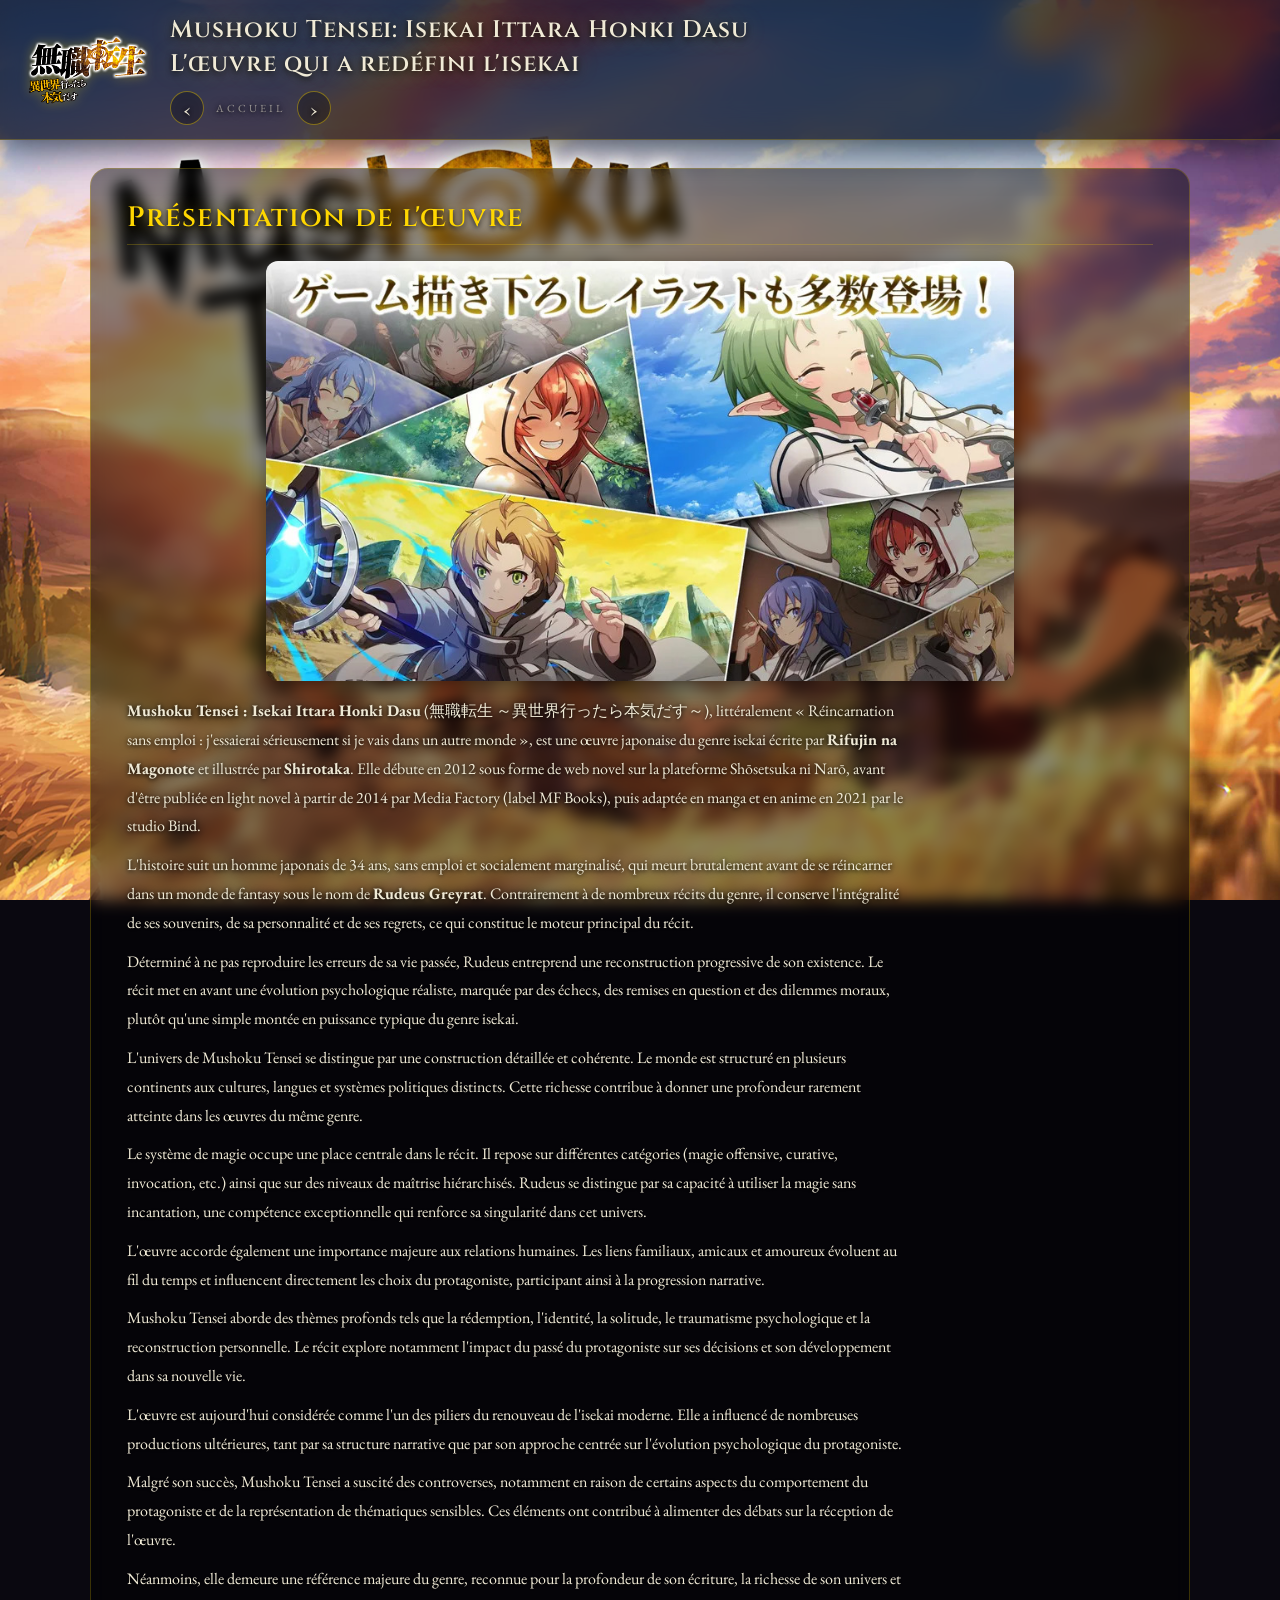
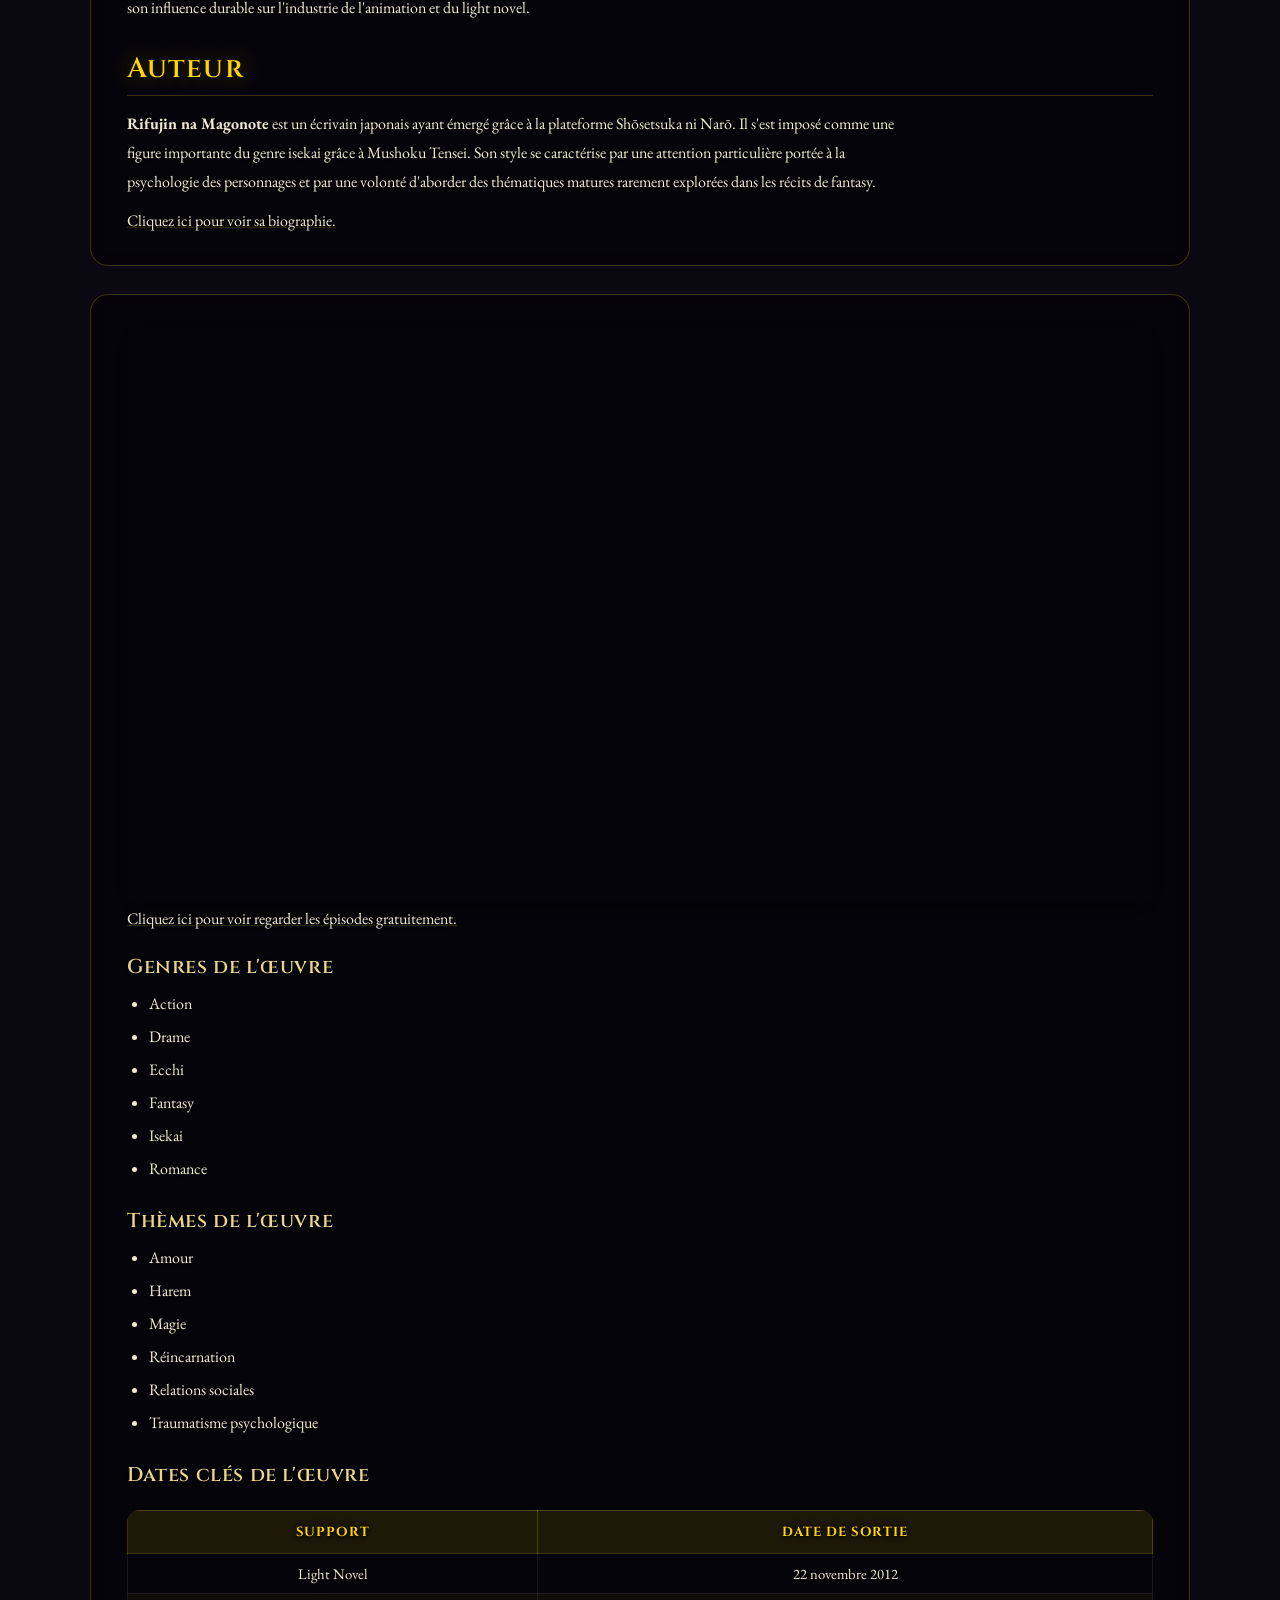
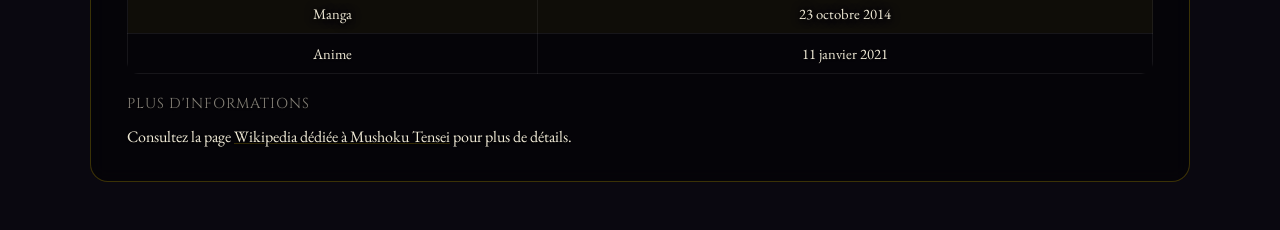
<file: index.html>
<!DOCTYPE html>
<html lang="fr">

<head>
    <meta charset="UTF-8">
    <meta name="viewport" content="width=device-width, initial-scale=1.0">
    <meta name="description" content="Découvrez Mushoku Tensei : Isekai Ittara Honki Dasu, l'œuvre qui a redéfini le genre isekai. Présentation, personnages, univers et analyse de la série.">
    <meta name="author" content="Rifujin na Magonote">
    <meta name="keywords" content="Mushoku Tensei, isekai, anime, light novel, manga, Rudeus Greyrat, Rifujin na Magonote">
<!-- Open Graph -->
<meta property="og:title" content="Mushoku Tensei – L'œuvre qui a redéfini l'isekai">
<meta property="og:description" content="Présentation complète de Mushoku Tensei : Isekai Ittara Honki Dasu — anime, manga, light novel et analyse de l'œuvre.">
<meta property="og:type" content="website">
<meta property="og:url" content="https://dizumo.github.io/MushokuZone/">
<meta property="og:image" content="https://dizumo.github.io/MushokuZone/Image/mushoku-tensei2.jpg">
<meta property="og:locale" content="fr_FR">

<!-- Twitter Card -->
<meta name="twitter:card" content="summary_large_image">
<meta name="twitter:title" content="Mushoku Tensei – L'œuvre qui a redéfini l'isekai">
<meta name="twitter:description" content="Présentation complète de Mushoku Tensei : Isekai Ittara Honki Dasu — anime, manga, light novel et analyse de l'œuvre.">
<meta name="twitter:image" content="https://dizumo.github.io/MushokuZone/Image/mushoku-tensei2.jpg">

    <title>Mushoku Tensei: Isekai Ittara Honki Dasu — Accueil</title>

    <link rel="stylesheet" href="Css/style-common.css">
    <link rel="stylesheet" href="Css/style-index.css">
</head>

<body>

    <!-- HEADER UNIFIÉ -->
    <header class="hidden">
        <img
            src="Image/Mushoku_Tensei_Logo_(japonais).png"
            alt="Logo Mushoku Tensei"
            loading="lazy"
        >
        <div class="header-content">
            <h1 class="titre">
                Mushoku Tensei: Isekai Ittara Honki Dasu
                <br>L'œuvre qui a redéfini l'isekai
            </h1>
            <nav class="nav-fleches" aria-label="Navigation entre les pages">
                <a href="Autre pages/Biographie.html" class="fleche" aria-label="Page précédente : Biographie">&#8249;</a>
                <span class="page-actuelle">Accueil</span>
                <a href="Autre pages/Impact.html" class="fleche" aria-label="Page suivante : Impact de l'œuvre">&#8250;</a>
            </nav>
        </div>
    </header>

    <main>

        <!-- SECTION PRÉSENTATION -->
        <section class="hidden" aria-labelledby="titre-presentation">
            
            <h2 id="titre-presentation">Présentation de l'œuvre</h2>

            <img
                src="Image/mushoku-tensei2.jpg"
                alt="Illustration de Mushoku Tensei"
                loading="lazy"
            >

            <p>
                <strong>Mushoku Tensei : Isekai Ittara Honki Dasu</strong>
                (無職転生 ～異世界行ったら本気だす～), littéralement « Réincarnation sans emploi : j'essaierai sérieusement si je vais dans un autre monde », est une œuvre japonaise du genre isekai écrite par
                <strong>Rifujin na Magonote</strong> et illustrée par <strong>Shirotaka</strong>.
                Elle débute en 2012 sous forme de web novel sur la plateforme Shōsetsuka ni Narō, avant d'être publiée en light novel à partir de 2014 par Media Factory (label MF Books), puis adaptée en manga et en anime en 2021 par le studio Bind.
            </p>
            <p>
                L'histoire suit un homme japonais de 34 ans, sans emploi et socialement marginalisé, qui meurt brutalement avant de se réincarner dans un monde de fantasy sous le nom de <strong>Rudeus Greyrat</strong>. Contrairement à de nombreux récits du genre, il conserve l'intégralité de ses souvenirs, de sa personnalité et de ses regrets, ce qui constitue le moteur principal du récit.
            </p>
            <p>
                Déterminé à ne pas reproduire les erreurs de sa vie passée, Rudeus entreprend une reconstruction progressive de son existence. Le récit met en avant une évolution psychologique réaliste, marquée par des échecs, des remises en question et des dilemmes moraux, plutôt qu'une simple montée en puissance typique du genre isekai.
            </p>
            <p>
                L'univers de Mushoku Tensei se distingue par une construction détaillée et cohérente. Le monde est structuré en plusieurs continents aux cultures, langues et systèmes politiques distincts. Cette richesse contribue à donner une profondeur rarement atteinte dans les œuvres du même genre.
            </p>
            <p>
                Le système de magie occupe une place centrale dans le récit. Il repose sur différentes catégories (magie offensive, curative, invocation, etc.) ainsi que sur des niveaux de maîtrise hiérarchisés. Rudeus se distingue par sa capacité à utiliser la magie sans incantation, une compétence exceptionnelle qui renforce sa singularité dans cet univers.
            </p>
            <p>
                L'œuvre accorde également une importance majeure aux relations humaines. Les liens familiaux, amicaux et amoureux évoluent au fil du temps et influencent directement les choix du protagoniste, participant ainsi à la progression narrative.
            </p>
            <p>
                Mushoku Tensei aborde des thèmes profonds tels que la rédemption, l'identité, la solitude, le traumatisme psychologique et la reconstruction personnelle. Le récit explore notamment l'impact du passé du protagoniste sur ses décisions et son développement dans sa nouvelle vie.
            </p>
            <p>
                L'œuvre est aujourd'hui considérée comme l'un des piliers du renouveau de l'isekai moderne. Elle a influencé de nombreuses productions ultérieures, tant par sa structure narrative que par son approche centrée sur l'évolution psychologique du protagoniste.
            </p>
            <p>
                Malgré son succès, Mushoku Tensei a suscité des controverses, notamment en raison de certains aspects du comportement du protagoniste et de la représentation de thématiques sensibles. Ces éléments ont contribué à alimenter des débats sur la réception de l'œuvre.
            </p>
            <p>
                Néanmoins, elle demeure une référence majeure du genre, reconnue pour la profondeur de son écriture, la richesse de son univers et son influence durable sur l'industrie de l'animation et du light novel.
            </p>

            <h2>Auteur</h2>
            <p>
                <strong>Rifujin na Magonote</strong> est un écrivain japonais ayant émergé grâce à la plateforme Shōsetsuka ni Narō. Il s'est imposé comme une figure importante du genre isekai grâce à Mushoku Tensei. Son style se caractérise par une attention particulière portée à la psychologie des personnages et par une volonté d'aborder des thématiques matures rarement explorées dans les récits de fantasy.
            </p>
            <p>
                <a href="Autre pages/Biographie.html">Cliquez ici pour voir sa biographie.</a>
            </p>
        </section>

        <!-- SECTION MÉDIAS & GENRES -->
        <section class="hidden" aria-labelledby="titre-genres">

            <iframe
                src="https://www.youtube.com/embed/jWwUMUyhnH8?si=7w4ZKuoBE1LALkf3"
                title="Trailer Mushoku Tensei"
                loading="lazy"
                allowfullscreen
                allow="accelerometer; autoplay; clipboard-write; encrypted-media; gyroscope; picture-in-picture; web-share"
                referrerpolicy="strict-origin-when-cross-origin">
            </iframe>
            <a href="Autre pages/Episode.html">Cliquez ici pour voir regarder les épisodes gratuitement.</a>
            <h3 id="titre-genres">Genres de l'œuvre</h3>
            <ul>
                <li>Action</li>
                <li>Drame</li>
                <li>Ecchi</li>
                <li>Fantasy</li>
                <li>Isekai</li>
                <li>Romance</li>
            </ul>

            <h3>Thèmes de l'œuvre</h3>
            <ul>
                <li>Amour</li>
                <li>Harem</li>
                <li>Magie</li>
                <li>Réincarnation</li>
                <li>Relations sociales</li>
                <li>Traumatisme psychologique</li>
            </ul>

            <h3>Dates clés de l'œuvre</h3>
            <table>
                <thead>
                    <tr>
                        <th scope="col">Support</th>
                        <th scope="col">Date de sortie</th>
                    </tr>
                </thead>
                <tbody>
                    <tr>
                        <td>Light Novel</td>
                        <td>22 novembre 2012</td>
                    </tr>
                    <tr>
                        <td>Manga</td>
                        <td>23 octobre 2014</td>
                    </tr>
                    <tr>
                        <td>Anime</td>
                        <td>11 janvier 2021</td>
                    </tr>
                </tbody>
            </table>
            <h4>Plus d'informations</h4>
            <p>
                Consultez la page
                <a href="https://fr.wikipedia.org/wiki/Mushoku_Tensei:_Isekai_Ittara_Honki_Dasu" target="_blank" rel="noopener noreferrer">Wikipedia dédiée à Mushoku Tensei</a>
                pour plus de détails.
            </p>
        </section>

    </main>

    <script src="Js/Jscripts.js"></script>

</body>
</html>
</file>
<file: Css/style-common.css>
/* ================================================== */
/*  GOOGLE FONTS                                      */
/* ================================================== */

@import url('https://fonts.googleapis.com/css2?family=Cinzel:wght@400;600;700&family=EB+Garamond:ital,wght@0,400;0,500;1,400&display=swap');


/* ================================================== */
/*  VARIABLES CSS                                     */
/* ================================================== */

:root {
    /* Couleurs */
    --color-gold:        #ffd700;
    --color-gold-dim:    rgba(255, 215, 0, 0.75);
    --color-gold-glow:   rgba(255, 215, 0, 0.35);
    --color-bg-header:   rgba(8, 6, 18, 0.72);
    --color-bg-section:  rgba(0, 0, 0, 0.45);
    --color-border:      rgba(255, 215, 0, 0.22);
    --color-text:        #f0ead6;
    --color-text-muted:  rgba(240, 234, 214, 0.55);

    /* Typographie */
    --font-display: 'Cinzel', 'Palatino Linotype', serif;
    --font-body:    'EB Garamond', 'Georgia', serif;

    /* Rayons */
    --radius-sm: 6px;
    --radius-md: 12px;
    --radius-lg: 18px;

    /* Transitions */
    --transition-fast:   0.25s ease;
    --transition-normal: 0.4s ease;
    --transition-slow:   0.65s ease;

    /* Ombres */
    --shadow-gold: 0 0 18px rgba(255, 215, 0, 0.4);
    --shadow-dark: 0 8px 32px rgba(0, 0, 0, 0.6);
}


/* ================================================== */
/*  RESET                                             */
/* ================================================== */

*, *::before, *::after {
    margin: 0;
    padding: 0;
    box-sizing: border-box;
}


/* ================================================== */
/*  BASE                                              */
/* ================================================== */

html {
    scroll-behavior: smooth;
    font-family: var(--font-body);
    font-size: 16px;
    color: var(--color-text);
    background-size: cover;
    background-repeat: no-repeat;
    background-position: top center;
    background-attachment: fixed;
    background-color: #0a0810;
}

body {
    min-height: 100vh;
    padding: 0 0 48px;
    text-shadow:
        0 1px 4px rgba(0, 0, 0, 0.95),
        0 0 10px rgba(0, 0, 0, 0.7);
}


/* ================================================== */
/*  HEADER  (structure unifiée sur toutes les pages)  */
/* ================================================== */

header {
    background: var(--color-bg-header);
    backdrop-filter: blur(16px) saturate(1.5);
    -webkit-backdrop-filter: blur(16px) saturate(1.5);
    border-bottom: 1px solid var(--color-border);
    padding: 14px 28px;
    position: sticky;
    top: 0;
    z-index: 1000;
    display: flex;
    align-items: center;
    gap: 22px;
    box-shadow: var(--shadow-dark);
}

header img {
    width: clamp(64px, 12vw, 120px);
    height: auto;
    flex-shrink: 0;
    border-radius: var(--radius-sm);
    filter: drop-shadow(0 0 6px var(--color-gold-glow));
    transition: filter var(--transition-fast), transform var(--transition-fast);
    /* Supprime le style inline dupliqué dans les HTML */
    float: none !important;
    margin: 0 !important;
}

header img:hover {
    filter: drop-shadow(0 0 14px var(--color-gold-dim));
    transform: scale(1.05);
}

.header-content {
    flex: 1;
    min-width: 0;
}

.titre {
    font-family: var(--font-display);
    font-size: clamp(0.95rem, 2vw, 1.5rem);
    font-weight: 600;
    letter-spacing: 0.04em;
    line-height: 1.4;
    color: var(--color-text);
    text-shadow:
        0 0 22px var(--color-gold-glow),
        0 2px 6px rgba(0, 0, 0, 0.95);
    animation: pulse-glow 4s ease-in-out infinite;
    text-align: left;
}


/* ================================================== */
/*  NAVIGATION FLÈCHES                                */
/* ================================================== */

.nav-fleches {
    display: flex;
    align-items: center;
    gap: 12px;
    margin-top: 10px;
    flex-wrap: wrap;
}

.fleche {
    width: 34px;
    height: 34px;
    border-radius: 50%;
    border: 1.5px solid rgba(255, 215, 0, 0.4);
    background: rgba(0, 0, 0, 0.3);
    color: var(--color-text);
    font-size: 1.3rem;
    display: flex;
    align-items: center;
    justify-content: center;
    text-decoration: none;
    user-select: none;
    transition:
        background var(--transition-fast),
        border-color var(--transition-fast),
        color var(--transition-fast),
        transform var(--transition-fast),
        box-shadow var(--transition-fast);
}

.fleche:hover {
    background: var(--color-gold-dim);
    border-color: var(--color-gold);
    color: #12100a;
    transform: scale(1.2);
    box-shadow: 0 0 14px var(--color-gold-glow);
}

.page-actuelle {
    font-family: var(--font-body);
    font-size: 0.68rem;
    color: var(--color-text-muted);
    letter-spacing: 3px;
    text-transform: uppercase;
}


/* ================================================== */
/*  SECTIONS                                          */
/* ================================================== */

section {
    max-width: 1100px;
    margin: 28px auto 0;
    padding: 30px 36px;
    background: var(--color-bg-section);
    backdrop-filter: blur(8px);
    -webkit-backdrop-filter: blur(8px);
    border-radius: var(--radius-lg);
    border: 1px solid var(--color-border);
    transition:
        transform var(--transition-normal),
        box-shadow var(--transition-normal),
        border-color var(--transition-normal);
}

section:hover {
    transform: translateY(-5px);
    box-shadow: 0 18px 45px rgba(0, 0, 0, 0.6), 0 0 0 1px var(--color-gold-glow);
    border-color: rgba(255, 215, 0, 0.38);
}


/* ================================================== */
/*  TITRES                                            */
/* ================================================== */

h2 {
    font-family: var(--font-display);
    font-size: clamp(1.25rem, 2.5vw, 1.75rem);
    font-weight: 600;
    color: var(--color-gold);
    margin-top: 28px;
    margin-bottom: 14px;
    letter-spacing: 0.04em;
    text-shadow: 0 0 20px var(--color-gold-glow), 0 2px 5px rgba(0,0,0,0.85);
    border-bottom: 1px solid var(--color-border);
    padding-bottom: 8px;
}

h2:first-child { margin-top: 0; }

h3 {
    font-family: var(--font-display);
    font-size: clamp(1rem, 1.8vw, 1.25rem);
    font-weight: 600;
    color: #e8d48a;
    margin-top: 24px;
    margin-bottom: 10px;
    letter-spacing: 0.03em;
}

h4 {
    font-family: var(--font-display);
    font-size: 0.9rem;
    font-weight: 400;
    color: var(--color-text-muted);
    margin-top: 20px;
    letter-spacing: 0.06em;
    text-transform: uppercase;
}

p {
    font-size: 1rem;
    line-height: 1.8;
    max-width: 780px;
    margin-top: 10px;
    color: var(--color-text);
}

ul, ol {
    padding-left: 22px;
    margin-top: 8px;
}

li {
    line-height: 1.75;
    margin-bottom: 5px;
}


/* ================================================== */
/*  TABLEAUX                                          */
/* ================================================== */

table {
    width: 100%;
    border-collapse: collapse;
    margin-top: 22px;
    border-radius: var(--radius-md);
    overflow: hidden;
    transition: transform var(--transition-fast), box-shadow var(--transition-fast);
}

table:hover {
    transform: scale(1.004);
    box-shadow: 0 8px 28px rgba(0,0,0,0.5);
}

thead {
    background: rgba(255, 215, 0, 0.1);
}

th {
    font-family: var(--font-display);
    font-size: 0.82rem;
    letter-spacing: 0.07em;
    text-transform: uppercase;
    color: var(--color-gold);
    padding: 12px 14px;
    border: 1px solid var(--color-border);
    text-align: center;
}

td {
    padding: 10px 14px;
    text-align: center;
    border: 1px solid rgba(255,255,255,0.07);
    font-size: 0.92rem;
    transition: background var(--transition-fast);
}

tbody tr:nth-child(even) {
    background: rgba(255, 215, 0, 0.04);
}

tbody tr:hover td {
    background: rgba(255, 215, 0, 0.09);
}

caption h3 {
    margin-bottom: 8px;
    margin-top: 0;
}


/* ================================================== */
/*  IMAGES                                            */
/* ================================================== */

img {
    border-radius: var(--radius-md);
    max-width: 100%;
    height: auto;
    display: block;
    transition: transform var(--transition-normal), filter var(--transition-normal), box-shadow var(--transition-normal);
}

img:hover {
    transform: scale(1.03);
    filter: brightness(1.08) saturate(1.1);
    box-shadow: 0 10px 32px rgba(0,0,0,0.55);
}

section img {
    margin: 16px auto;
    max-height: 420px;
    object-fit: cover;
    box-shadow: 0 4px 20px rgba(0,0,0,0.5);
}


/* ================================================== */
/*  IFRAMES                                           */
/* ================================================== */

iframe {
    border-radius: var(--radius-md);
    width: 100%;
    aspect-ratio: 16 / 9;
    border: none;
    box-shadow: 0 6px 24px rgba(0,0,0,0.5);
}


/* ================================================== */
/*  LIENS                                             */
/* ================================================== */

a {
    color: var(--color-text);
    text-decoration-color: var(--color-border);
    transition: color var(--transition-fast), text-shadow var(--transition-fast);
}

a:hover {
    color: var(--color-gold);
    text-shadow: 0 0 10px var(--color-gold-glow);
}


/* ================================================== */
/*  NAVIGATION UL (si utilisé)                        */
/* ================================================== */

nav ul {
    list-style-type: none;
    padding: 0;
}

nav ul li {
    display: inline;
    margin-right: 20px;
}

nav ul li a {
    color: var(--color-text);
    text-decoration: none;
    font-weight: bold;
    position: relative;
}

nav ul li a::after {
    content: "";
    position: absolute;
    width: 0%;
    height: 2px;
    left: 0;
    bottom: -3px;
    background-color: var(--color-gold);
    transition: width var(--transition-fast);
}

nav ul li a:hover::after { width: 100%; }
nav ul li a:hover { color: var(--color-gold); }


/* ================================================== */
/*  GRILLE VIDÉOS                                     */
/* ================================================== */

.video-grid {
    display: grid;
    grid-template-columns: repeat(3, 1fr);
    gap: 22px;
    margin-top: 18px;
}

.video-cell {
    display: flex;
    flex-direction: column;
    align-items: center;
    text-align: center;
    background: rgba(0,0,0,0.3);
    border-radius: var(--radius-md);
    border: 1px solid var(--color-border);
    padding: 12px;
    transition:
        transform var(--transition-fast),
        box-shadow var(--transition-fast),
        border-color var(--transition-fast);
}

.video-cell:hover {
    transform: translateY(-4px);
    box-shadow: 0 12px 32px rgba(0,0,0,0.55), 0 0 0 1px var(--color-gold-glow);
    border-color: rgba(255, 215, 0, 0.38);
}

.video-cell p {
    font-size: 0.88rem;
    margin-top: 8px;
    color: var(--color-text-muted);
    max-width: none;
    line-height: 1.5;
}

.video-cell p:first-of-type {
    color: var(--color-text);
    font-weight: 500;
    margin-top: 10px;
}

.video-container {
    position: relative;
    width: 100%;
    padding-bottom: 56.25%;
    border-radius: var(--radius-sm);
    overflow: hidden;
}

.video-container iframe {
    position: absolute;
    width: 100%;
    height: 100%;
    top: 0;
    left: 0;
}

.video-preview {
    position: relative;
    width: 100%;
    cursor: pointer;
    border-radius: var(--radius-sm);
    overflow: hidden;
}

.video-preview img {
    width: 100%;
    display: block;
}

.play-button {
    position: absolute;
    top: 50%;
    left: 50%;
    transform: translate(-50%, -50%);
    font-size: 2.5rem;
    color: white;
    background: rgba(0,0,0,0.6);
    padding: 10px 16px;
    border-radius: 50%;
}
/* ================================================== */
/*  ANIMATIONS SCROLL (IntersectionObserver)          */
/* ================================================== */

.hidden {
    opacity: 0;
    transform: translateY(26px);
    transition: opacity var(--transition-slow), transform var(--transition-slow);
}

.visible {
    opacity: 1;
    transform: translateY(0);
}


/* ================================================== */
/*  ANIMATION PULSE GLOW (titre h1)                   */
/* ================================================== */

@keyframes pulse-glow {
    0%, 100% {
        text-shadow: 0 0 14px var(--color-gold-glow), 0 2px 6px rgba(0,0,0,0.95);
    }
    50% {
        text-shadow: 0 0 32px rgba(255, 215, 0, 0.55), 0 2px 6px rgba(0,0,0,0.95);
    }
}


/* ================================================== */
/*  RESPONSIVE                                        */
/* ================================================== */

@media (max-width: 900px) {
    .video-grid {
        grid-template-columns: repeat(2, 1fr);
    }
}

@media (max-width: 768px) {
    
    html {
        background-attachment: scroll;
    }
    
    header {
        flex-direction: column;
        align-items: center;
        padding: 14px 16px;
        position: relative;
        gap: 10px;
    }

    header img {
        width: clamp(60px, 28vw, 90px);
    }

    .header-content {
        text-align: center;
        width: 100%;
    }

    .titre {
        text-align: center;
        font-size: clamp(0.85rem, 4vw, 1.15rem);
    }

    .nav-fleches {
        justify-content: center;
    }

    section {
        padding: 20px 16px;
        margin: 16px 10px 0;
        border-radius: var(--radius-md);
    }

    section:hover {
        transform: none;
    }

    .video-grid {
        grid-template-columns: 1fr;
    }

    table {
        display: block;
        overflow-x: auto;
        -webkit-overflow-scrolling: touch;
        font-size: 0.8rem;
    }

    th, td {
        padding: 8px 10px;
        white-space: nowrap;
    }

    p {
        max-width: 100%;
    }
}

@media (max-width: 480px) {
    section {
        margin: 10px 6px 0;
    }

    h2 {
        font-size: 1.15rem;
    }
}
</file>
<file: Css/style-index.css>
/* Fond d'écran spécifique à la page d'accueil */
html {
    background-image: url("../Image/mushoku-tensei12.jpg");
}
</file>
